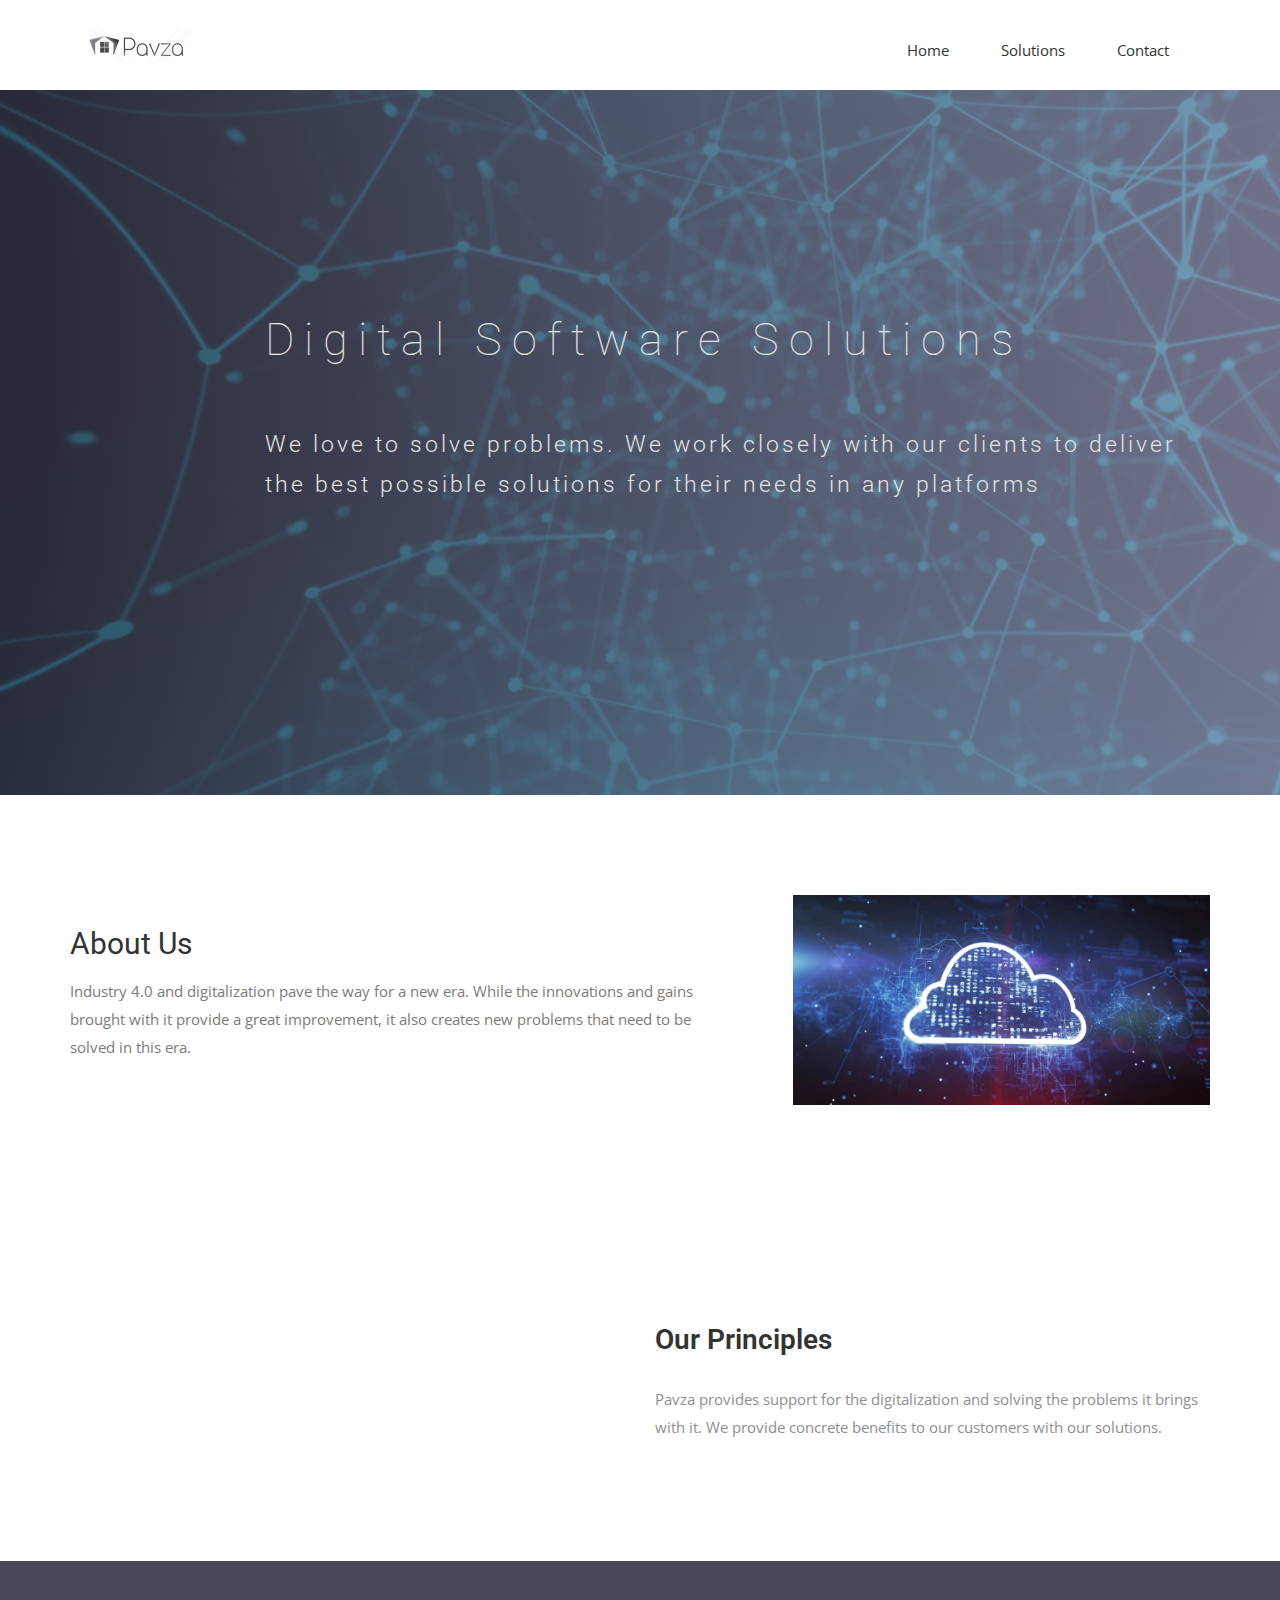
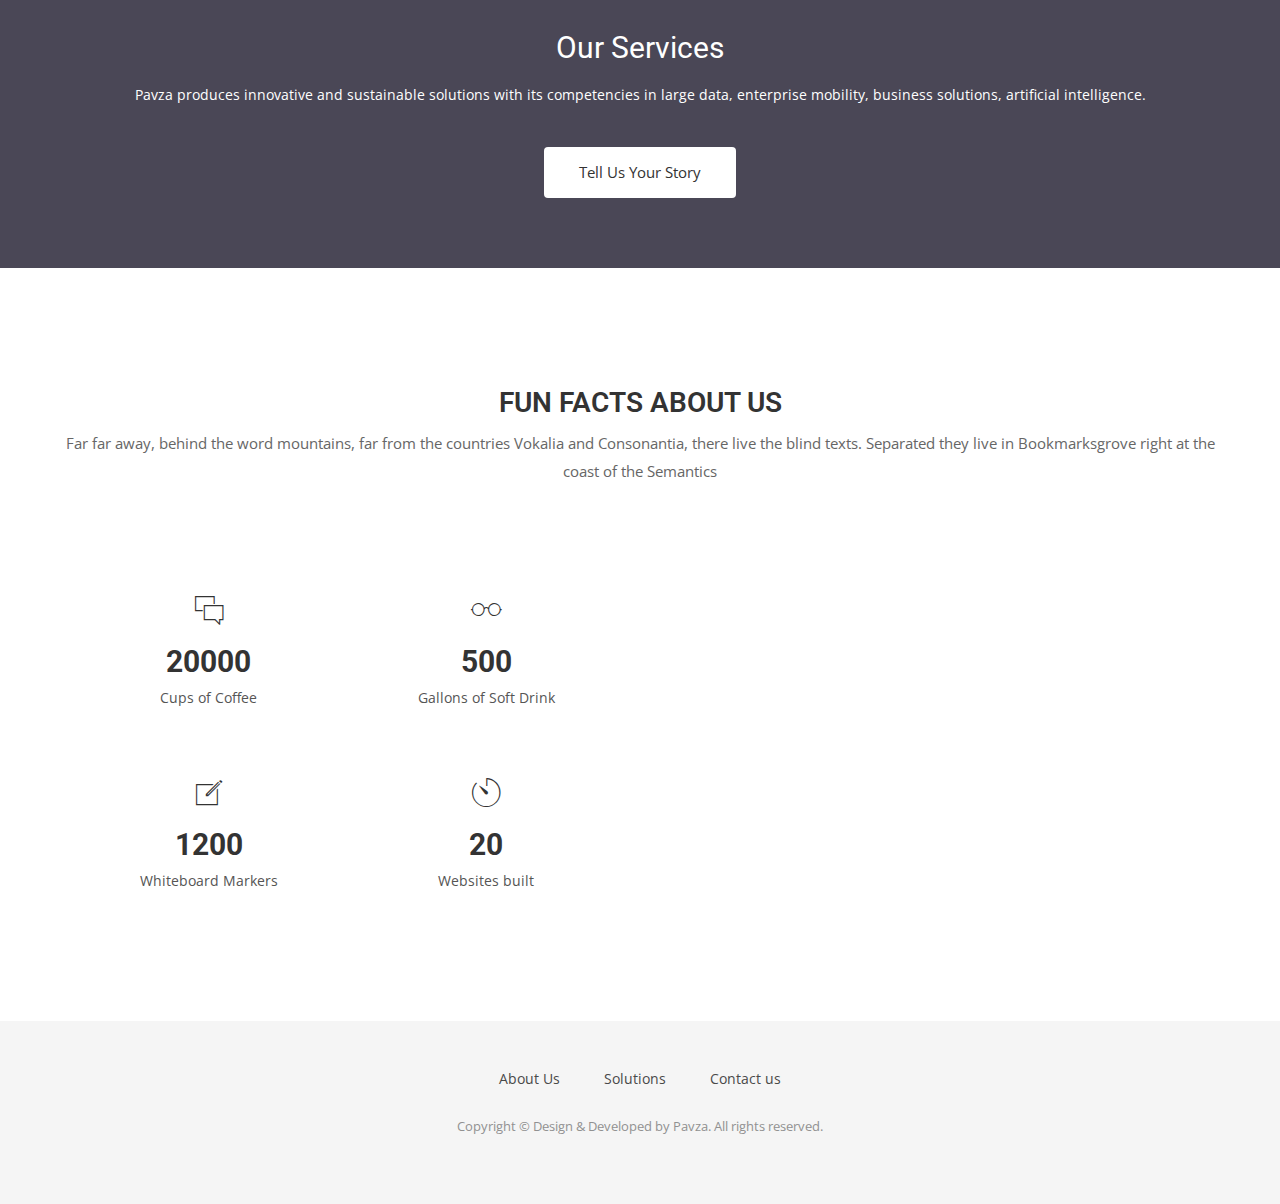
<file: index.html>
<!DOCTYPE html>
<html class="no-js">
  <head>

    <meta charset="utf-8">
<meta http-equiv="X-UA-Compatible" content="IE=edge">
<title>Pavza Home</title>
<meta name="description" content="">
<meta name="viewport" content="width=device-width, initial-scale=1">
<!-- Place favicon.ico and apple-touch-icon.png in the root directory -->

<!-- CSS -->
<link rel="stylesheet" href="/css/owl.carousel.css" />
<link rel="stylesheet" href="/css/bootstrap.min.css" />
<link rel="stylesheet" href="/css/font-awesome.min.css" />
<link rel="stylesheet" href="/css/airspace.css" />
<link rel="stylesheet" href="/css/style.css" />
<link rel="stylesheet" href="/css/ionicons.min.css" />
<link rel="stylesheet" href="/css/animate.css" />
<link rel="stylesheet" href="/css/responsive.css" />
<link rel="stylesheet" href="/css/syntax.css" />

<!-- Js -->
<script src="//ajax.googleapis.com/ajax/libs/jquery/1.10.2/jquery.min.js"></script>
<script>window.jQuery || document.write('<script src="js/vendor/jquery-1.10.2.min.js"><\/script>')</script>
<script src="/js/bootstrap.min.js"></script>
<script src="/js/owl.carousel.min.js"></script>
<script src="/js/plugins.js"></script>
<script src="/js/min/waypoints.min.js"></script>
<script src="/js/jquery.counterup.js"></script>


<script src="/js/main.js"></script>



  </head>
  <body>


    <!-- Header Start -->
<header>
<div class="container">
  <div class="row">
    <div class="col-md-12">
      <!-- header Nav Start -->
      <nav class="navbar navbar-default">
        <div class="container-fluid">
          <!-- Brand and toggle get grouped for better mobile display -->
          <div class="navbar-header">
            <button type="button" class="navbar-toggle collapsed" data-toggle="collapse" data-target="#bs-example-navbar-collapse-1">
            <span class="sr-only">Toggle navigation</span>
            <span class="icon-bar"></span>
            <span class="icon-bar"></span>
            <span class="icon-bar"></span>
            </button>
            <a class="navbar-brand" href="/">
              <img src="/img/pavza.png" alt="Logo">
            </a>
          </div>
            <!-- Collect the nav links, forms, and other content for toggling -->
            <div class="collapse navbar-collapse" id="bs-example-navbar-collapse-1">
              <ul class="nav navbar-nav navbar-right">
                <li><a href="/">Home</a></li>
                <li><a href="/solutions">Solutions</a></li>
                <!--<li><a href="/blog">Reference</a></li>-->
                <li><a href="/contact">Contact</a></li>
              </ul>
            </div><!-- /.navbar-collapse -->
          </div><!-- /.container-fluid -->
        </nav>
      </div>
    </div>
  </div>
</header><!-- header close -->



    <!-- Slider Start -->
<section id="slider">
    <div class="container">
        <div class="row">
            <div class="col-md-10 col-md-offset-2">
                <div class="block">
                    <h1 class="animated fadeInUp">Digital Software Solutions</h1>
                    <p class="animated fadeInUp">We love to solve problems. We work closely with our clients to
                        deliver the best possible solutions for their needs in any platforms</p>
                </div>
            </div>
        </div>
    </div>
</section>
<!-- Wrapper Start -->
<section id="intro">
    <div class="container">
        <div class="row">
            <div class="col-md-7 col-sm-12">
                <div class="block">
                    <!--<div class="section-title">-->
                    <h2>About Us</h2>
                    <!--<p>Far far away, behind the word mountains, far from the countries Vokalia and Consonantia,-->
                    <!--there live the blind texts. Separated they live in Bookmarksgrove right at the coast of the-->
                    <!--Semantics-->
                    <!--</p>-->
                    <!--</div>-->
                    <p>
                        Industry 4.0 and digitalization pave the way for a new era. While the innovations and gains
                        brought with it provide a great improvement, it also creates new problems that need to be solved
                        in this era.
                    </p>
                </div>
            </div><!-- .col-md-7 close -->
            <div class="col-md-5 col-sm-12">
                <div class="block">
                    <img src="img/home_aboutus.jpg" alt="Img">
                </div>
            </div><!-- .col-md-5 close -->
        </div>
    </div>
</section>

<section id="feature">
    <div class="container">
        <div class="row">
            <div class="col-md-6 col-md-offset-6">
                <h2>
                    Our Principles
                </h2>
                <p>Pavza provides support for the digitalization and solving the problems it brings with it. We provide
                    concrete benefits to our customers with our solutions.
                </p>
                <!--<a href="#" class="btn btn-view-works">View Works</a>-->
            </div>
        </div>
    </div>
</section>

<!--&lt;!&ndash; Service Start &ndash;&gt;-->
<!--<section id="service">-->
<!--<div class="container">-->
<!--<div class="row">-->
<!--&lt;!&ndash;<div class="section-title">&ndash;&gt;-->
<!--<h2>Our Services</h2>-->
<!--<p>XXX produces innovative and sustainable solutions with its competencies in large data, enterprise-->
<!--mobility, business solutions, artificial intelligence.</p>-->
<!--&lt;!&ndash;</div>&ndash;&gt;-->
<!--</div>-->
<!--<div class="row ">-->
<!--<div class="col-sm-6 col-md-3">-->
<!--<div class="service-item">-->
<!--<i class="icon ion-coffee"></i>-->
<!--<h4>Branding</h4>-->
<!--<p>Lorem ipsum dolor sit amet, consectetur adipisicing elit, sed do eiusmod tempor incididunt-->
<!--ut </p>-->
<!--</div>-->
<!--</div>-->
<!--<div class="col-sm-6 col-md-3">-->
<!--<div class="service-item">-->
<!--<i class="ion-compass"></i>-->
<!--<h4>Web Design</h4>-->
<!--<p>Lorem ipsum dolor sit amet, consectetur adipisicing elit, sed do eiusmod tempor incididunt-->
<!--ut </p>-->
<!--</div>-->
<!--</div>-->
<!--<div class="col-sm-6 col-md-3">-->
<!--<div class="service-item">-->
<!--<i class="ion-image"></i>-->
<!--<h4>App Design</h4>-->
<!--<p>Lorem ipsum dolor sit amet, consectetur adipisicing elit, sed do eiusmod tempor incididunt-->
<!--ut </p>-->
<!--</div>-->
<!--</div>-->
<!--<div class="col-sm-6 col-md-3">-->
<!--<div class="service-item">-->
<!--<i class="ion-bug"></i>-->
<!--<h4>Start Up</h4>-->
<!--<p>Lorem ipsum dolor sit amet, consectetur adipisicing elit, sed do eiusmod tempor incididunt-->
<!--ut </p>-->
<!--</div>-->
<!--</div>-->
<!--<div class="col-sm-6 col-md-3">-->
<!--<div class="service-item">-->
<!--<i class="ion-headphone"></i>-->
<!--<h4>Logo Design</h4>-->
<!--<p>Lorem ipsum dolor sit amet, consectetur adipisicing elit, sed do eiusmod tempor incididunt-->
<!--ut </p>-->
<!--</div>-->
<!--</div>-->
<!--<div class="col-sm-6 col-md-3">-->
<!--<div class="service-item">-->
<!--<i class="ion-leaf"></i>-->
<!--<h4>Development</h4>-->
<!--<p>Lorem ipsum dolor sit amet, consectetur adipisicing elit, sed do eiusmod tempor incididunt-->
<!--ut </p>-->
<!--</div>-->
<!--</div>-->
<!--<div class="col-sm-6 col-md-3">-->
<!--<div class="service-item">-->
<!--<i class="ion-planet"></i>-->
<!--<h4>Brand Identity</h4>-->
<!--<p>Lorem ipsum dolor sit amet, consectetur adipisicing elit, sed do eiusmod tempor incididunt-->
<!--ut </p>-->
<!--</div>-->
<!--</div>-->
<!--<div class="col-sm-6 col-md-3">-->
<!--<div class="service-item">-->
<!--<i class="ion-earth"></i>-->
<!--<h4>Brand Identity</h4>-->
<!--<p>Lorem ipsum dolor sit amet, consectetur adipisicing elit, sed do eiusmod tempor incididunt-->
<!--ut </p>-->
<!--</div>-->
<!--</div>-->
<!--&lt;!&ndash;</div>&ndash;&gt;-->
<!--</div>-->
<!--</section>-->
<!-- Call to action Start -->
<section id="call-to-action">
    <div class="container">
        <div class="row">
            <div class="col-md-12">
                <div class="block">
                    <!--<h2>We design delightful digital experiences.</h2>-->
                    <!--<p>Read more about what we do and our philosophy of design. Judge for yourself The work and results-->
                        <!--we’ve achieved for other clients, and meet our highly experienced Team who just love to-->
                        <!--design.</p>-->
                    <h2>Our Services</h2>
                    <p>Pavza produces innovative and sustainable solutions with its competencies in large data, enterprise
                        mobility, business solutions, artificial intelligence.</p>
                    <a class="btn btn-default btn-call-to-action" href="/contact">Tell Us Your Story</a>
                </div>
            </div>
        </div>
    </div>
</section>
<!-- Content Start -->
<section id="testimonial">
    <div class="container">
        <div class="row">
            <div class="section-title text-center">
                <h2>Fun Facts About Us</h2>
                <p>Far far away, behind the word mountains, far from the countries Vokalia and Consonantia, there live
                    the blind texts. Separated they live in Bookmarksgrove right at the coast of the Semantics</p>
            </div>
        </div>
        <div class="row">
            <div class="col-md-6">
                
                <div class="block">
                    
                    <ul class="counter-box clearfix">
                        <li>
                            <div class="block">
                                <i class="ion-ios-chatboxes-outline"></i>
                                <h4 class="counter">20000</h4>
                                <span>Cups of Coffee</span>
                            </div>
                        </li>
                        
                    <ul class="counter-box clearfix">
                        <li>
                            <div class="block">
                                <i class="ion-ios-glasses-outline"></i>
                                <h4 class="counter">500</h4>
                                <span>Gallons of Soft Drink</span>
                            </div>
                        </li>
                        
                    <ul class="counter-box clearfix">
                        <li>
                            <div class="block">
                                <i class="ion-ios-compose-outline"></i>
                                <h4 class="counter">1200</h4>
                                <span>Whiteboard Markers</span>
                            </div>
                        </li>
                        
                    <ul class="counter-box clearfix">
                        <li>
                            <div class="block">
                                <i class="ion-ios-timer-outline"></i>
                                <h4 class="counter">20</h4>
                                <span>Websites built</span>
                            </div>
                        </li>
                        
                    </ul>
                </div>
                
            </div>
        </div>
    </div>
</section>











    <!-- footer Start -->
<footer>
  <div class="container">
    <div class="row">
      <div class="col-md-12">
        <div class="footer-manu">
          <ul>
            <li><a href="/">About Us</a></li>
            <li><a href="/solutions">Solutions</a></li>
            <li><a href="/contact">Contact us</a></li>
            <!--<li><a href="#">How it works</a></li>-->
            <!--<li><a href="/blog">Blog</a></li>-->
            <!--<li><a href="#">Terms</a></li>-->
          </ul>
        </div>
        <!--<p>Copyright &copy; Design &amp; Developed by <a href="http://www.pawza.com">Themefisher</a>. All rights reserved.</p>-->
        <p>Copyright &copy; Design &amp; Developed by Pavza. All rights reserved.</p>
      </div>
    </div>
  </div>
</footer>


    </body>
</html>
</file>
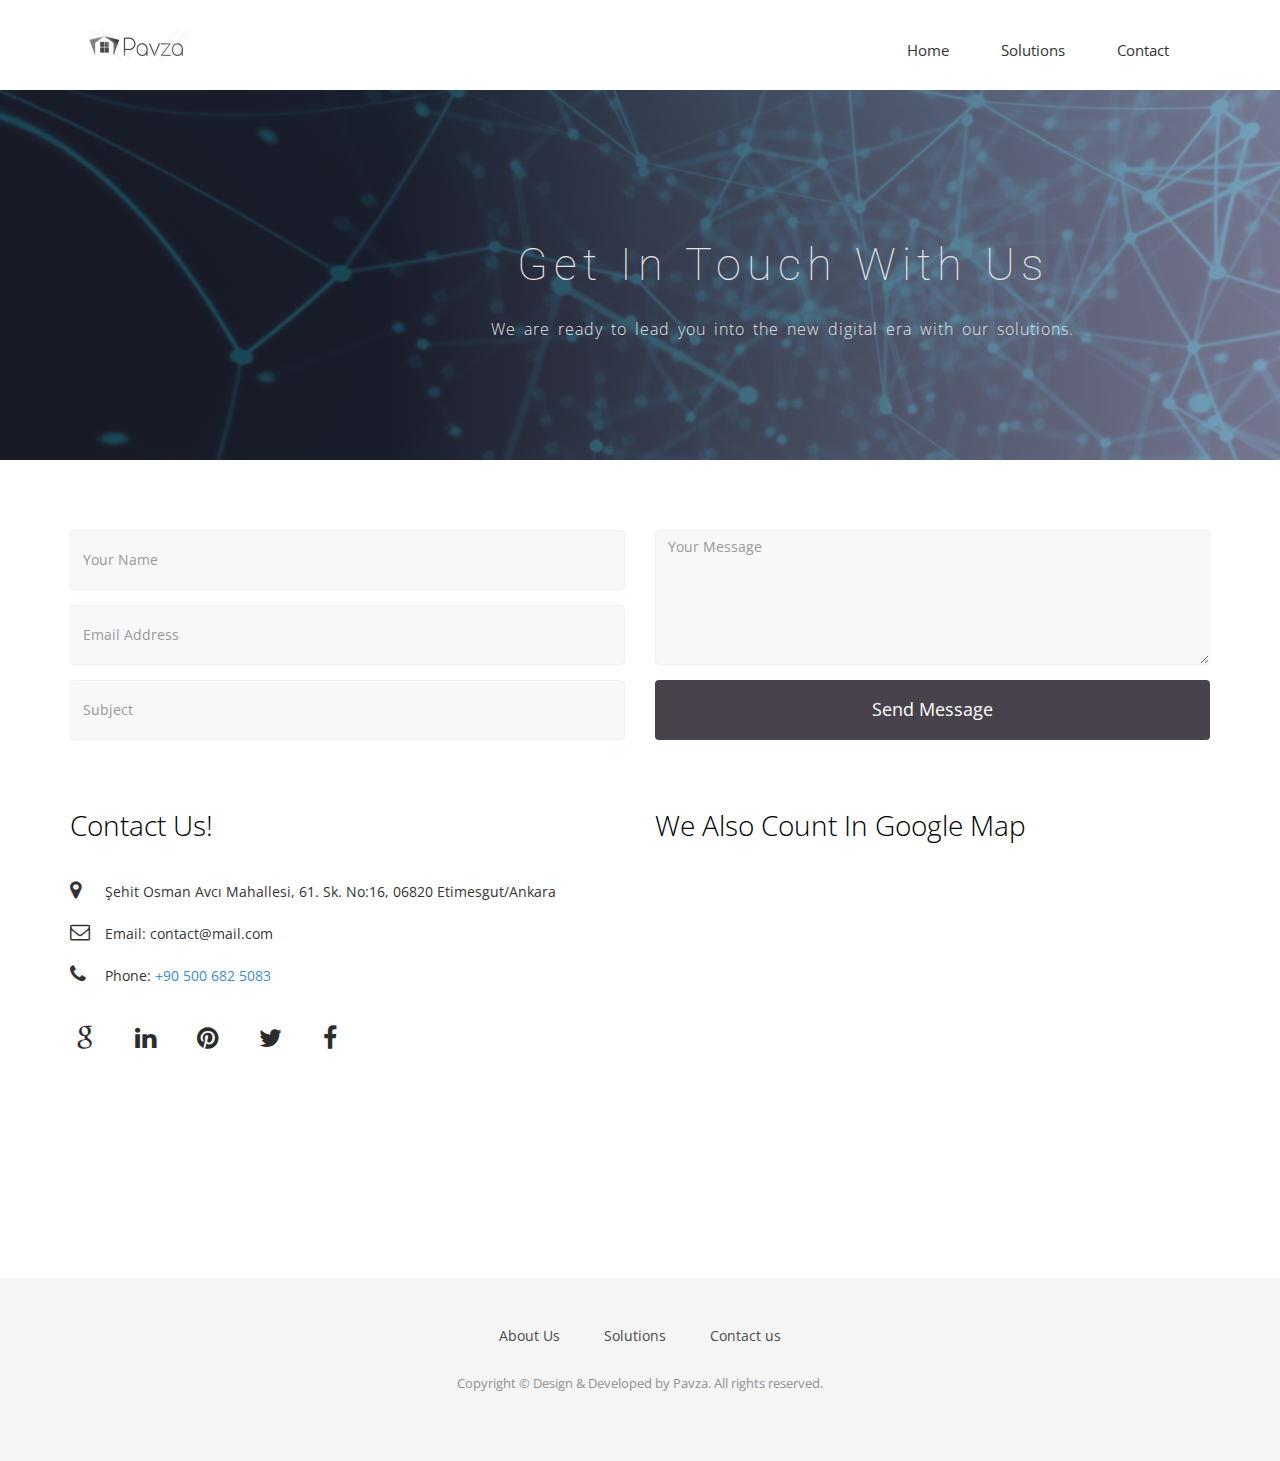
<file: contact/index.html>
<!DOCTYPE html>
<html class="no-js">
  <head>

    <meta charset="utf-8">
<meta http-equiv="X-UA-Compatible" content="IE=edge">
<title>Pavza Contact</title>
<meta name="description" content="">
<meta name="viewport" content="width=device-width, initial-scale=1">
<!-- Place favicon.ico and apple-touch-icon.png in the root directory -->

<!-- CSS -->
<link rel="stylesheet" href="/css/owl.carousel.css" />
<link rel="stylesheet" href="/css/bootstrap.min.css" />
<link rel="stylesheet" href="/css/font-awesome.min.css" />
<link rel="stylesheet" href="/css/airspace.css" />
<link rel="stylesheet" href="/css/style.css" />
<link rel="stylesheet" href="/css/ionicons.min.css" />
<link rel="stylesheet" href="/css/animate.css" />
<link rel="stylesheet" href="/css/responsive.css" />
<link rel="stylesheet" href="/css/syntax.css" />

<!-- Js -->
<script src="//ajax.googleapis.com/ajax/libs/jquery/1.10.2/jquery.min.js"></script>
<script>window.jQuery || document.write('<script src="js/vendor/jquery-1.10.2.min.js"><\/script>')</script>
<script src="/js/bootstrap.min.js"></script>
<script src="/js/owl.carousel.min.js"></script>
<script src="/js/plugins.js"></script>
<script src="/js/min/waypoints.min.js"></script>
<script src="/js/jquery.counterup.js"></script>


<script src="/js/main.js"></script>



  </head>
  <body>


    <!-- Header Start -->
<header>
<div class="container">
  <div class="row">
    <div class="col-md-12">
      <!-- header Nav Start -->
      <nav class="navbar navbar-default">
        <div class="container-fluid">
          <!-- Brand and toggle get grouped for better mobile display -->
          <div class="navbar-header">
            <button type="button" class="navbar-toggle collapsed" data-toggle="collapse" data-target="#bs-example-navbar-collapse-1">
            <span class="sr-only">Toggle navigation</span>
            <span class="icon-bar"></span>
            <span class="icon-bar"></span>
            <span class="icon-bar"></span>
            </button>
            <a class="navbar-brand" href="/">
              <img src="/img/pavza.png" alt="Logo">
            </a>
          </div>
            <!-- Collect the nav links, forms, and other content for toggling -->
            <div class="collapse navbar-collapse" id="bs-example-navbar-collapse-1">
              <ul class="nav navbar-nav navbar-right">
                <li><a href="/">Home</a></li>
                <li><a href="/solutions">Solutions</a></li>
                <!--<li><a href="/blog">Reference</a></li>-->
                <li><a href="/contact">Contact</a></li>
              </ul>
            </div><!-- /.navbar-collapse -->
          </div><!-- /.container-fluid -->
        </nav>
      </div>
    </div>
  </div>
</header><!-- header close -->



    <!-- Slider Start -->
<section id="global-header">
    <div class="container">
        <div class="row">
            <div class="col-md-10 col-md-offset-2">
                <div class="block">
                    <h1>Get In Touch With Us</h1>
                    <p>We are ready to lead you into the new digital era with our solutions.</p>
                </div>
            </div>
        </div>
    </div>
</section>
<!-- contact form start -->
<section id="contact-form">
    <div class="container">
        <div class="row">
            <div class="col-md-6 col-sm-12">
                <div class="block">
                    <form>
                        <div class="form-group">
                            <input type="text" class="form-control" placeholder="Your Name">
                        </div>
                        <div class="form-group">
                            <input type="text" class="form-control" placeholder="Email Address">
                        </div>
                        <div class="form-group">
                            <input type="text" class="form-control" placeholder="Subject">
                        </div>
                    </form>
                </div>
            </div>
            <div class="col-md-6 col-sm-12">
                <div class="block">
                    <form>
                        <div class="form-group-2">
                            <textarea class="form-control" rows="3" placeholder="Your Message"></textarea>
                        </div>
                        <button class="btn btn-default" type="submit">Send Message</button>
                    </form>
                </div>
            </div>
        </div>
        <div id="contact-box" class="row">
            <div class="col-md-6 col-sm-12">
                <div class="block">
                    <h2>Contact Us!</h2>
                    <ul class="address-block">
                        <li>
                            <i class="fa fa-map-marker"></i>Şehit Osman Avcı Mahallesi, 61. Sk. No:16, 06820
                            Etimesgut/Ankara
                        </li>
                        <li>
                            <i class="fa fa-envelope-o"></i>Email: contact@mail.com
                        </li>
                        <li>
                            <i class="fa fa-phone"></i>Phone: <a href="+00000000">+90 500 682 5083</a>
                        </li>
                    </ul>

                    <ul class="social-icons">
                        <li>
                            <a href=""><i class="fa fa-google"></i></a>
                        </li>
                        <li>
                            <a href=""><i class="fa fa-linkedin"></i></a>
                        </li>
                        <li>
                            <a href=""><i class="fa fa-pinterest"></i></a>
                        </li>
                        <li>
                            <a href=""><i class="fa fa-twitter"></i></a>
                        </li>
                        <li>
                            <a href=""><i class="fa fa-facebook"></i></a>
                        </li>
                    </ul>
                </div>
            </div>
            <div class="col-md-6 col-sm-12">
                <div class="block">
                    <h2>We Also Count In Google Map</h2>
                    <div class="google-map">
                        <iframe src="https://maps.google.com/maps?q=%C5%9Eehit%20Osman%20Avc%C4%B1%20Mahallesi%2C%2061.%20Sk.%20No%3A16%2C%2006820%20Etimesgut%2FAnkara&t=&z=13&ie=UTF8&iwloc=&output=embed"
                                width="555" height="300" frameborder="0" style="border:0" allowfullscreen></iframe>
                        <!--                <div class="mapouter"><div class="gmap_canvas"><iframe width="600" height="500" id="gmap_canvas" src="https://maps.google.com/maps?q=%C5%9Eehit%20Osman%20Avc%C4%B1%20Mahallesi%2C%2061.%20Sk.%20No%3A16%2C%2006820%20Etimesgut%2FAnkara&t=&z=13&ie=UTF8&iwloc=&output=embed" frameborder="0" scrolling="no" marginheight="0" marginwidth="0"></iframe><a href="https://www.emojilib.com"></a></div><style>.mapouter{position:relative;text-align:right;height:500px;width:600px;}.gmap_canvas {overflow:hidden;background:none!important;height:500px;width:600px;}</style></div>-->
                    </div>
                </div>
            </div>
        </div>
    </div>
</section>












    <!-- footer Start -->
<footer>
  <div class="container">
    <div class="row">
      <div class="col-md-12">
        <div class="footer-manu">
          <ul>
            <li><a href="/">About Us</a></li>
            <li><a href="/solutions">Solutions</a></li>
            <li><a href="/contact">Contact us</a></li>
            <!--<li><a href="#">How it works</a></li>-->
            <!--<li><a href="/blog">Blog</a></li>-->
            <!--<li><a href="#">Terms</a></li>-->
          </ul>
        </div>
        <!--<p>Copyright &copy; Design &amp; Developed by <a href="http://www.pawza.com">Themefisher</a>. All rights reserved.</p>-->
        <p>Copyright &copy; Design &amp; Developed by Pavza. All rights reserved.</p>
      </div>
    </div>
  </div>
</footer>


    </body>
</html>
</file>
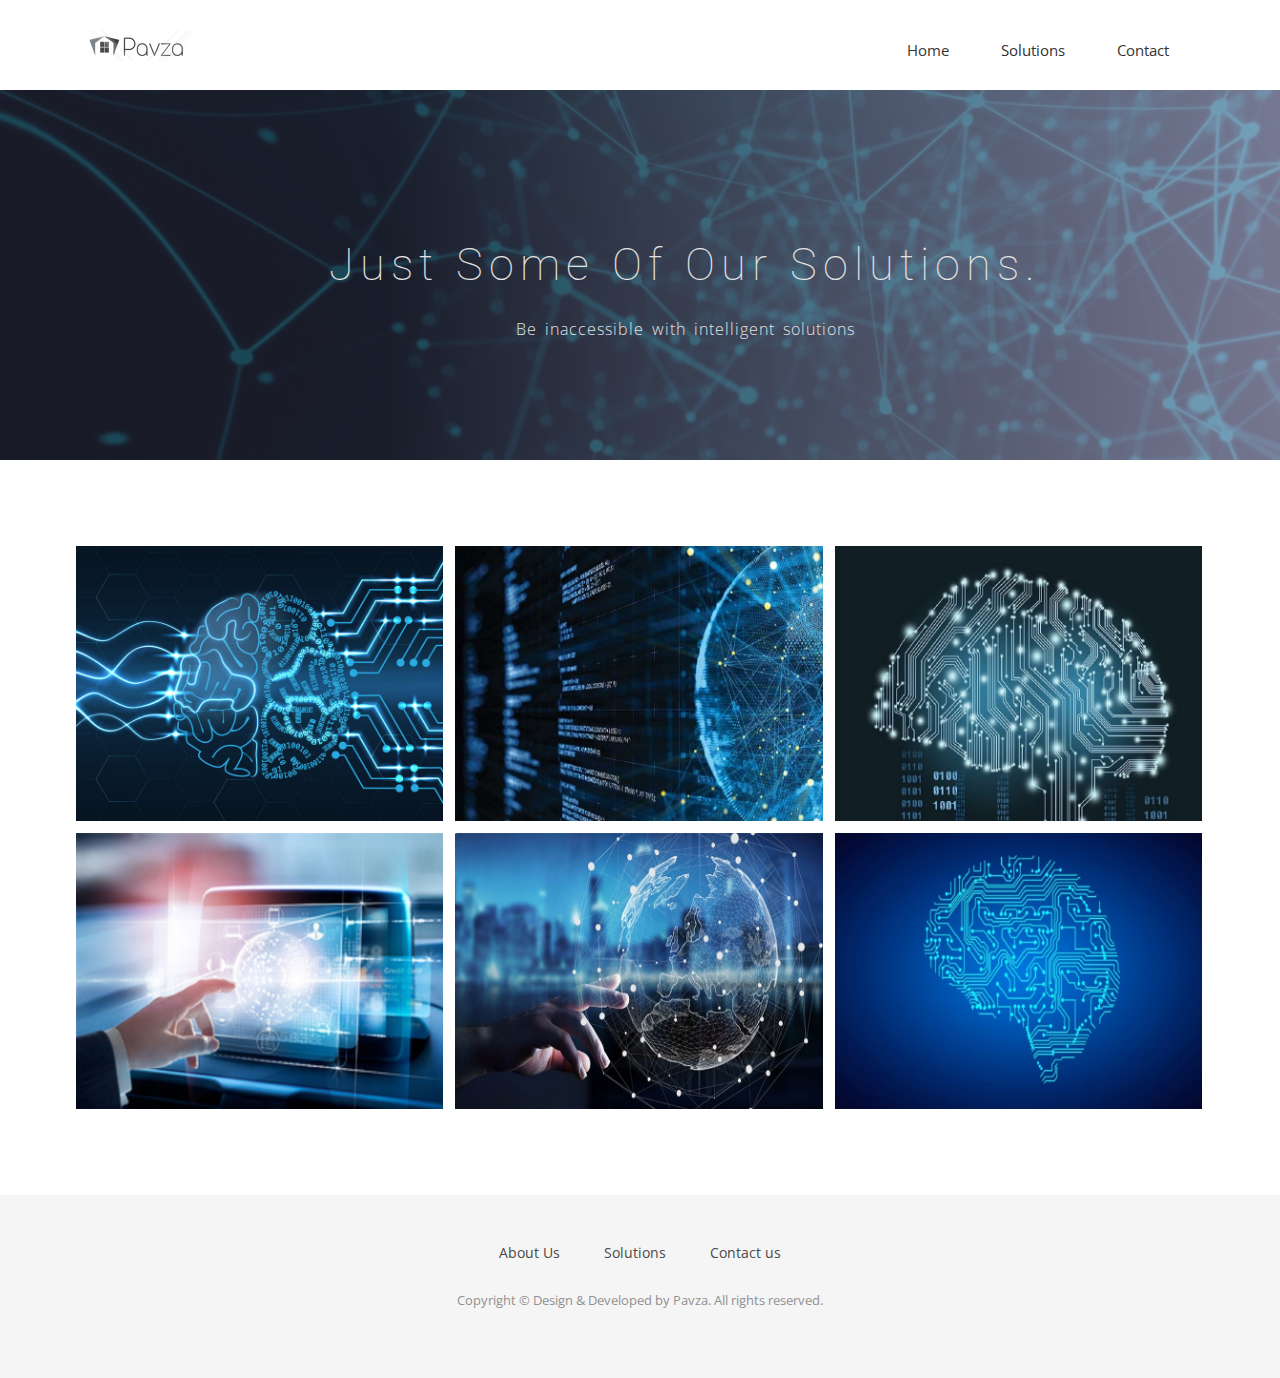
<file: solutions/index.html>
<!DOCTYPE html>
<html class="no-js">
  <head>

    <meta charset="utf-8">
<meta http-equiv="X-UA-Compatible" content="IE=edge">
<title>Pavza Solutions</title>
<meta name="description" content="">
<meta name="viewport" content="width=device-width, initial-scale=1">
<!-- Place favicon.ico and apple-touch-icon.png in the root directory -->

<!-- CSS -->
<link rel="stylesheet" href="/css/owl.carousel.css" />
<link rel="stylesheet" href="/css/bootstrap.min.css" />
<link rel="stylesheet" href="/css/font-awesome.min.css" />
<link rel="stylesheet" href="/css/airspace.css" />
<link rel="stylesheet" href="/css/style.css" />
<link rel="stylesheet" href="/css/ionicons.min.css" />
<link rel="stylesheet" href="/css/animate.css" />
<link rel="stylesheet" href="/css/responsive.css" />
<link rel="stylesheet" href="/css/syntax.css" />

<!-- Js -->
<script src="//ajax.googleapis.com/ajax/libs/jquery/1.10.2/jquery.min.js"></script>
<script>window.jQuery || document.write('<script src="js/vendor/jquery-1.10.2.min.js"><\/script>')</script>
<script src="/js/bootstrap.min.js"></script>
<script src="/js/owl.carousel.min.js"></script>
<script src="/js/plugins.js"></script>
<script src="/js/min/waypoints.min.js"></script>
<script src="/js/jquery.counterup.js"></script>


<script src="/js/main.js"></script>



  </head>
  <body>


    <!-- Header Start -->
<header>
<div class="container">
  <div class="row">
    <div class="col-md-12">
      <!-- header Nav Start -->
      <nav class="navbar navbar-default">
        <div class="container-fluid">
          <!-- Brand and toggle get grouped for better mobile display -->
          <div class="navbar-header">
            <button type="button" class="navbar-toggle collapsed" data-toggle="collapse" data-target="#bs-example-navbar-collapse-1">
            <span class="sr-only">Toggle navigation</span>
            <span class="icon-bar"></span>
            <span class="icon-bar"></span>
            <span class="icon-bar"></span>
            </button>
            <a class="navbar-brand" href="/">
              <img src="/img/pavza.png" alt="Logo">
            </a>
          </div>
            <!-- Collect the nav links, forms, and other content for toggling -->
            <div class="collapse navbar-collapse" id="bs-example-navbar-collapse-1">
              <ul class="nav navbar-nav navbar-right">
                <li><a href="/">Home</a></li>
                <li><a href="/solutions">Solutions</a></li>
                <!--<li><a href="/blog">Reference</a></li>-->
                <li><a href="/contact">Contact</a></li>
              </ul>
            </div><!-- /.navbar-collapse -->
          </div><!-- /.container-fluid -->
        </nav>
      </div>
    </div>
  </div>
</header><!-- header close -->



        <!-- Slider Start -->
<section id="global-header">
    <div class="container">
        <div class="row">
            <div class="col-md-12">
                <div class="block">
                    <h1>Just some of our solutions.</h1>
                    <p>Be inaccessible with intelligent solutions</p>
                </div>
            </div>
        </div>
    </div>
</section>
    <!-- Portfolio Start -->
<section id="portfolio-work">
    <div class="container">
        <div class="row">
          <div class="col-md-12">
            <div class="block">
              <div class="portfolio-contant">
                <ul id="portfolio-contant-active">
                    <li class="mix Graphic">
                        <a href="#">
                          <img src="/img/portfolio/td-deep-learning.jpg" alt="">
                          <div class="overly">
                            <div class="position-center">
                              <h2>Deep Learning</h2>
                              <p>We are developing intelligent and distinctive solutions using Deep Learning technologies</p>
                            </div>
                          </div>
                        </a>
                      </li>
                    <li class="mix Branding">
                      <a href="#">
                        <img src="/img/portfolio/td-big-data.jpg" alt="">
                        <div class="overly">
                          <div class="position-center">
                            <h2>Big Data</h2>
                            <p>To develop your company, we process all the statistical data and produce solutions accordingly.</p>
                          </div>
                        </div>
                      </a>
                  </li>
                  <li class="mix Websites">
                    <a href="#">
                      <img src="/img/portfolio/td-artifical-intelligence.jpg" alt="">
                      <div class="overly">
                        <div class="position-center">
                          <h2>Artifical Intelligence</h2>
                          <p>We offer artificial intelligence methods that will make you different from your competitors in order to reach your goals and increase your success.</p>
                        </div>
                      </div>
                    </a>
                  </li>
                  <li class="mix Graphic">
                    <a href="#">
                      <img src="/img/portfolio/td-corporate-mobility.jpg" alt="">
                      <div class="overly">
                        <div class="position-center">
                          <h2>Digitalism and Automation</h2>
                          <p>We provide mobility to your company with automation and simulation solutions that will help you in your Industry 4.0 process.</p>
                        </div>
                      </div>
                    </a>
                  </li>
                  <li class="mix design">
                    <a href="#">
                      <img src="/img/portfolio/td-business-intelligence.jpg" alt="">
                      <div class="overly">
                        <div class="position-center">
                            <h2>Iot Solutions</h2>
                            <p>We contribute to your digital transformation with our IoT technologies.</p>
                        </div>
                      </div>
                    </a>
                  </li>
                  <li class="mix Video">
                    <a href="#">
                      <img src="/img/portfolio/td-machine-learning.jpg" alt="">
                      <div class="overly">
                        <div class="position-center">
                            <h2>Business Intelligence</h2>
                            <p>We offer smart solutions for your financial configurations, inventory and asset management. </p>
                        </div>
                      </div>
                    </a>
                  </li>
                </ul>
              </div>
            </div>
          </div>
        </div>
    </div>
</section>

<!-- Clients Logo Section Start
<section id="clients-logo-section">
  <div class="container">
    <div class="row">
      <div class="col-md-12">
        <div class="block">
          <div id="clients-logo" class="owl-carousel">
            <div class="clients-logo-img">
              <img src="/img/clients/clients-logo1.png" alt="Features">
            </div>
            <div class="clients-logo-img">
              <img src="/img/clients/clients-logo2.png" alt="Features">
            </div>
            <div class="clients-logo-img">
              <img src="/img/clients/clients-logo3.png" alt="Features">
            </div>
            <div class="clients-logo-img">
              <img src="/img/clients/clients-logo4.png" alt="Features">
            </div>
            <div class="clients-logo-img">
              <img src="/img/clients/clients-logo5.png" alt="Features">
            </div>
            <div class="clients-logo-img">
              <img src="/img/clients/clients-logo3.png" alt="Features">
            </div>
            <div class="clients-logo-img">
              <img src="/img/clients/clients-logo2.png" alt="Features">
            </div>
            <div class="clients-logo-img">
              <img src="/img/clients/clients-logo5.png" alt="Features">
            </div>
            <div class="clients-logo-img">
              <img src="/img/clients/clients-logo1.png" alt="Features">
            </div>
            <div class="clients-logo-img">
              <img src="/img/clients/clients-logo4.png" alt="Features">
            </div>
            <div class="clients-logo-img">
              <img src="/img/clients/clients-logo5.png" alt="Features">
            </div>
            <div class="clients-logo-img">
              <img src="/img/clients/clients-logo3.png" alt="Features">
            </div>
          </div>
        </div>
      </div>
    </div>
  </div>
</section> -->


<!-- Call to action Start 
<section id="call-to-action">
  <div class="container">
    <div class="row">
      <div class="col-md-12">
        <div class="block">
          <h2>We design delightful digital experiences.</h2>
          <p>Read more about what we do and our philosophy of design. Judge for yourself The work and results we’ve achieved for other clients, and meet our highly experienced Team who just love to design.</p>
          <a class="btn btn-default btn-call-to-action" href="#" >Tell Us Your Story</a>
        </div>
      </div>
    </div>
  </div>
</section>-->











    <!-- footer Start -->
<footer>
  <div class="container">
    <div class="row">
      <div class="col-md-12">
        <div class="footer-manu">
          <ul>
            <li><a href="/">About Us</a></li>
            <li><a href="/solutions">Solutions</a></li>
            <li><a href="/contact">Contact us</a></li>
            <!--<li><a href="#">How it works</a></li>-->
            <!--<li><a href="/blog">Blog</a></li>-->
            <!--<li><a href="#">Terms</a></li>-->
          </ul>
        </div>
        <!--<p>Copyright &copy; Design &amp; Developed by <a href="http://www.pawza.com">Themefisher</a>. All rights reserved.</p>-->
        <p>Copyright &copy; Design &amp; Developed by Pavza. All rights reserved.</p>
      </div>
    </div>
  </div>
</footer>


    </body>
</html>
</file>
<file: css/airspace.css>
/*
 * This is the main css file that ships with the airspace theme.
 * In airspace, it is called style.css
 * However, style.css now holds additional styles for this jekyll port. (Not written by ThemeFisher)
 * The original style.css is now called airspace.css
 * 
 */

@import url(//fonts.googleapis.com/css?family=Open+Sans:400,300,600);
@import url(//fonts.googleapis.com/css?family=Roboto:400,100,300,500,700);
@import url(//fonts.googleapis.com/css?family=Volkhov:400italic);
/* var text-decoration */
/*--
	Common Css
--*/
body {
  font-family: 'Open Sans', sans-serif;
  -webkit-font-smoothing: antialiased;
}
h1,
h2,
h3,
h4,
h5,
h6 {
  font-family: 'Roboto', sans-serif;
}
h2 {
  font-size: 30px;
  font-weight: 400;
}
h3 {
  font-size: 28px;
  font-weight: 300;
}
p {
  font-size: 15px;
  line-height: 28px;
}
ul {
  padding: 0;
  margin: 0;
  list-style: none;
}
a,
a:active,
a:focus,
a:active {
  text-decoration: none !important;
}
.section-title {
  margin-bottom: 70px;
}
.section-title h2 {
  text-transform: uppercase;
  font-size: 28px;
  font-weight: 600;
}
.section-title p {
  /*font-family: 'Volkhov', serif;*/
  /*font-style: italic;*/
  color: #666;
}
/*--
	Header Start
--*/
header {
  background: #fff;
  padding: 20px 0;
}
header .navbar {
  margin-bottom: 0px;
  border: 0px;
}
header .navbar-brand {
  padding-top: 10px;
}
header .navbar-default {
  background: none;
  border: 0px;
}
header .navbar-default .navbar-nav {
  padding-top: 10px;
}
header .navbar-default .navbar-nav li a {
  color: #333333;
  padding: 10px 26px;
  font-size: 15px;
}
font header .navbar-default .navbar-nav li a:hover {
  color: #000;
}
/*---------------------------------------------
					Index Start
-----------------------------------------------*/
/*--
	Slider Start
--*/
#slider {
  background: url("../img/home_background1.dms") no-repeat;
  background-size: cover;
  background-attachment: fixed;
  background-position: 10% 0%;
  padding: 200px 0 280px 0;
  position: relative;
}
#slider:before {
  content: "";
  position: absolute;
  left: 0;
  top: 0;
  bottom: 0;
  right: 0;
  width: 100%;
  height: 100%;
  background: linear-gradient(to left, #8b86a3, #322e40);
  opacity: 0.8;
}
#slider .block {
  color: #E3E3E4;
}
#slider .block h1 {
  font-family: 'Roboto', sans-serif;
  font-weight: 100;
  font-size: 45px;
  line-height: 60px;
  letter-spacing: 10px;
  padding-bottom: 45px;
}
#slider .block p {
  font-size: 23px;
  line-height: 40px;
  font-family: 'Roboto', sans-serif;
  font-weight: 300;
  letter-spacing: 3px;
}
/*--
	wrapper Start
--*/
#intro {
  padding: 100px 0;
}
#intro .block h2 {
  padding-top: 35px;
  line-height: 27px;
  margin: 0;
}
#intro .block p {
  color: #7B7B7B;
  padding-top: 20px;
}
#intro .block img {
  padding-left: 40px;
  width: 100%;
}
#intro .section-title {
  margin-bottom: 0px;
}
#intro .section-title p {
  padding-top: 20px;
}
/*--
	service Start
--*/
#service {
  text-align: center;
  padding: 90px 0;
}
#service .service-item {
  padding-bottom: 30px;
}
#service .service-item i {
  font-size: 60px;
  color: #4A4656;
}
#service .service-item h4 {
  padding-top: 20px;
  margin: 0;
  color: #666;
}
#service .service-item p {
  color: #888;
  padding-top: 10px;
  margin: 0;
  font-size: 14px;
  line-height: 1.8;
}
/*--
	call-to-action Start
--*/
#call-to-action {
  background: url("../img/call-to-action-bg.jpg") no-repeat;
  background-size: cover;
  background-attachment: fixed;
  padding: 70px 0px;
  position: relative;
  text-align: center;
  color: #fff;
}
#call-to-action:before {
  content: "";
  position: absolute;
  left: 0;
  right: 0;
  top: 0;
  bottom: 0;
  width: 100%;
  height: 100%;
  background: #1d192c;
  opacity: 0.8;
}
#call-to-action h2 {
  padding-bottom: 20px;
  line-height: 33px;
  margin: 0;
  font-size: 30px;
}
#call-to-action p {
  font-size: 14px;
  line-height: 1.6;
}
#call-to-action .btn-call-to-action {
  padding: 15px 35px;
  border: none;
  background-color: #fff;
  font-size: 15px;
  color: #333333;
  margin-top: 30px;
}
/*--
	Feature Start
--*/
#feature {
  background: url("../img/featue-bg.jpg");
  background-position: 50% 94px;
  width: 100%;
  display: block;
  position: relative;
  overflow: visible;
  background-attachment: fixed;
  background-repeat: no-repeat;
  background-position: center center;
  background-color: #fff;
  -webkit-background-size: cover;
  -moz-background-size: cover;
  -o-background-size: cover;
  background-size: cover;
  -webkit-box-sizing: border-box;
  -moz-box-sizing: border-box;
  box-sizing: border-box;
  -webkit-backface-visibility: hidden;
  backface-visibility: hidden;
  padding: 100px 0;
}
#feature h2 {
  font-size: 28px;
  font-weight: 600;
  margin-bottom: 30px;
}
#feature p {
  color: #8d8f92;
  margin-bottom: 20px;
}
#feature .btn-view-works {
  background: #655E7A;
  color: #fff;
  padding: 10px 20px;
}
/*--
	content Start
--*/
#testimonial {
  padding: 100px 0;
}
#testimonial .block h2 {
  line-height: 27px;
  color: #5C5C5C;
  padding-top: 110px;
}
#testimonial .block p {
  padding-top: 50px;
  color: #7B7B7B;
}
#testimonial .counter-box li {
  width: 50%;
  float: left;
  text-align: center;
  margin: 30px 0 30px;
}
#testimonial .counter-box li i {
  font-size: 35px;
}
#testimonial .counter-box li h4 {
  font-size: 30px;
  font-weight: bold;
}
#testimonial .counter-box li span {
  color: #555;
}
#testimonial .testimonial-carousel {
  text-align: center;
  width: 75%;
  border: 1px solid #DEDEDE;
  padding: 24px;
  margin: 0 auto;
}
#testimonial .testimonial-carousel img {
  padding-bottom: 38px;
}
#testimonial .testimonial-carousel p {
  line-height: 28px;
  font-weight: 300;
  padding-bottom: 20px;
}
#testimonial .testimonial-carousel .user img {
  padding-bottom: 0px;
  /*border-radius: 700px;*/
}
#testimonial .testimonial-carousel .user p {
  padding-bottom: 0;
  font-size: 12px;
  line-height: 20px;
  color: #353241;
}
#testimonial .testimonial-carousel .user p span {
  display: block;
  color: #353241;
  font-weight: 600;
}
#testimonial .testimonial-carousel .owl-carousel .owl-pagination div {
  border: 1px solid #1D1D1D;
  border-radius: 500px;
  display: inline-block;
  height: 10px;
  margin-right: 15px;
  width: 10px;
}
#testimonial .testimonial-carousel .owl-carousel .owl-pagination div.active {
  background: #5C5C5C;
  font-size: 30px;
  display: inline-block;
  border: 0px;
}
/*--
	features Start
--*/
#clients-logo-section {
  padding-top: 30px;
  padding-bottom: 75px;
}
#clients-logo-section .clients-logo-img {
  padding: 0px 50px;
}
/*---------------------------------------------
					Work Start
-----------------------------------------------*/
/*--
	Slider-work Start
--*/
#global-header {
  background: url("../img/home_background1.dms") no-repeat;
  background-size: cover;
  padding-top: 150px;
  padding-bottom: 107px;
  position: relative;
  background-attachment: fixed;
}
#global-header:before {
  content: "";
  position: absolute;
  left: 0;
  top: 0;
  bottom: 0;
  right: 0;
  width: 100%;
  height: 100%;
  background: linear-gradient(to left, #928dab, #1f1c2c 70%);
  opacity: 0.8;
}
#global-header .block {
  color: #E3E3E4;
  margin: 0 auto;
  padding-left: 90px;
  text-align: center;
}
#global-header .block h1 {
  font-weight: 100;
  font-size: 45px;
  letter-spacing: 6px;
  padding-bottom: 15px;
  margin-top: 0;
  text-transform: capitalize;
}
#global-header .block p {
  font-size: 16px;
  font-weight: 300;
  letter-spacing: 1px;
  word-spacing: 3px;
}
/*--
	portfolio-work Start
--*/
#portfolio-work {
  overflow: hidden;
  padding: 80px 0;
}
#portfolio-work .block .portfolio-menu {
  padding-bottom: 30px;
  text-align: center;
}
#portfolio-work .block .portfolio-menu ul {
  border: 1px solid #999999;
  display: inline-block;
  margin-bottom: 40px;
}
#portfolio-work .block .portfolio-menu ul li {
  display: inline-block;
  padding: 0px 25px;
  cursor: pointer;
  font-size: 15px;
  line-height: 40px;
  font-weight: 600;
  color: #333333;
  text-transform: capitalize;
  position: relative;
}
#portfolio-work .block .portfolio-menu ul .active {
  color: #655E7A;
  position: relative;
}
#portfolio-work .block .portfolio-menu ul .active:before {
  content: "\f0d7";
  position: absolute;
  font-family: 'FontAwesome';
  bottom: -18px;
  font-size: 30px;
  width: 20px;
  left: 0px;
  right: 0px;
  top: 23px;
  margin: 0 auto;
  color: #fff;
  text-shadow: 0 1px 0px rgba(0, 0, 0, 0.9);
  -webkit-transition: all 0.4s ease-in-out;
  -moz-transition: all 0.4s ease-in-out;
  -o-transition: all 0.4s ease-in-out;
  -ms-transition: all 0.4s ease-in-out;
  transition: all 0.4s ease-in-out;
}
#portfolio-work .block .portfolio-menu ul li:hover:before {
  content: "\f0d7";
  position: absolute;
  font-family: 'FontAwesome';
  bottom: -18px;
  font-size: 30px;
  width: 20px;
  left: 0px;
  right: 0px;
  top: 24px;
  margin: 0 auto;
  color: #fff;
  text-shadow: 0 1px 0px rgba(0, 0, 0, 0.9);
  -webkit-transition: all 0.4s ease-in-out;
  -moz-transition: all 0.4s ease-in-out;
  -o-transition: all 0.4s ease-in-out;
  -ms-transition: all 0.4s ease-in-out;
  transition: all 0.4s ease-in-out;
}
#portfolio-work .block .portfolio-contant ul li {
  float: left;
  width: 32.22%;
  overflow: hidden;
  margin: 6px;
  position: relative;
}
#portfolio-work .block .portfolio-contant ul li:hover .overly {
  opacity: 1;
}
#portfolio-work .block .portfolio-contant ul li:hover .position-center {
  position: absolute;
  top: 50%;
  -webkit-transform: translate(0%, -50%);
  -moz-transform: translate(0%, -50%);
  -ms-transform: translate(0%, -50%);
  transform: translate(0%, -50%);
}
#portfolio-work .block .portfolio-contant ul li a {
  display: block;
  color: #fff;
}
#portfolio-work .block .portfolio-contant ul li a h2 {
  font-size: 22px;
  text-transform: uppercase;
  letter-spacing: 1px;
}
#portfolio-work .block .portfolio-contant ul li a p {
  font-size: 15px;
}
#portfolio-work .block .portfolio-contant ul li a span {
  font-style: italic;
  font-size: 13px;
  color: #655E7A;
}
#portfolio-work .block .portfolio-contant ul img {
  width: 100%;
  height: auto;
}
#portfolio-work .block .portfolio-contant .overly {
  position: absolute;
  top: 0;
  bottom: 0;
  right: 0;
  left: 0;
  background: rgba(0, 0, 0, 0.9);
  opacity: 0;
  -webkit-transition: .3s all;
  -o-transition: .3s all;
  transition: .3s all;
  text-align: center;
}
#portfolio-work .block .portfolio-contant .position-center {
  position: absolute;
  top: 50%;
  left: 10%;
  -webkit-transform: translate(0%, 50%);
  -moz-transform: translate(0%, 50%);
  -ms-transform: translate(0%, 50%);
  transform: translate(0%, 50%);
  -webkit-transition: .5s all;
  -o-transition: .5s all;
  transition: .5s all;
}
#portfolio-work .block .mix {
  display: none;
}
/*--
	wrapper-work Start
--*/
#wrapper-work {
  overflow: hidden;
  padding-top: 100px;
}
#wrapper-work ul li {
  width: 50%;
  float: left;
  position: relative;
}
#wrapper-work ul li img {
  width: 100%;
  height: 100%;
}
#wrapper-work ul li .items-text {
  position: absolute;
  top: 0;
  bottom: 0;
  left: 0;
  right: 0;
  width: 100%;
  height: 100%;
  color: #fff;
  background: rgba(0, 0, 0, 0.6);
  padding-left: 44px;
  padding-top: 140px;
}
#wrapper-work ul li .items-text h2 {
  padding-bottom: 28px;
  padding-top: 75px;
  position: relative;
}
#wrapper-work ul li .items-text h2:before {
  content: "";
  position: absolute;
  left: 0;
  bottom: 0;
  width: 75px;
  height: 3px;
  background: #fff;
}
#wrapper-work ul li .items-text p {
  padding-top: 30px;
  font-size: 16px;
  line-height: 27px;
  font-weight: 300;
  padding-right: 80px;
}
/*--
	features-work Start
--*/
#features-work {
  padding-top: 50px;
  padding-bottom: 75px;
}
#features-work .block ul li {
  width: 19%;
  text-align: center;
  display: inline-block;
  padding: 40px 0px;
}
/*---------------------------------------------
					Work Close
-----------------------------------------------*/
/*=============================================*/
/*---------------------------------------------
					 Contact Start
-----------------------------------------------*/
/*--
	slider-contact Start
--*/
#slider-contact {
  background: url("../img/slider-bg.jpg") no-repeat;
  background-size: cover;
  padding-top: 150px;
  padding-bottom: 107px;
  position: relative;
}
#slider-contact:before {
  content: "";
  position: absolute;
  left: 0;
  top: 0;
  bottom: 0;
  right: 0;
  width: 100%;
  height: 100%;
  background: linear-gradient(to left, #928dab, #1f1c2c 70%);
  opacity: 0.8;
}
#slider-contact .block {
  color: #E3E3E4;
  margin: 0 auto;
  padding-left: 90px;
}
#slider-contact .block h1 {
  font-family: 'Roboto', sans-serif;
  font-weight: 100;
  font-size: 45px;
  line-height: 60px;
  letter-spacing: 6px;
  padding-bottom: 15px;
}
#slider-contact .block p {
  font-size: 23px;
  line-height: 40px;
  font-family: 'Roboto', sans-serif;
  font-weight: 300;
  letter-spacing: 1px;
  word-spacing: 3px;
}
/*--
	contact-form Start
--*/
#contact-form {
  padding-top: 70px;
  padding-bottom: 35px;
}
#contact-form .block form .form-group {
  padding-bottom: 15px;
  margin: 0px;
}
#contact-form .block form .form-group .form-control {
  background: #F6F8FA;
  height: 60px;
  border: 1px solid #EEF2F6;
  box-shadow: none;
  width: 100%;
}
#contact-form .block form .form-group-2 {
  padding-bottom: 15px;
  margin: 0px;
}
#contact-form .block form .form-group-2 textarea {
  background: #F6F8FA;
  height: 135px;
  border: 1px solid #EEF2F6;
  box-shadow: none;
  width: 100%;
}
#contact-form .block button {
  width: 100%;
  height: 60px;
  background: #47424C;
  border: none;
  color: #fff;
  font-family: 'Open Sans', sans-serif;
  font-size: 18px;
}
/*--
	wrapper-contact Start
--*/
.address-block li {
  margin-bottom: 20px;
}
.address-block li i {
  margin-right: 15px;
  font-size: 20px;
  width: 20px;
}
.social-icons {
  margin-top: 40px;
}
.social-icons li {
  display: inline-block;
  margin: 0 6px;
}
.social-icons a {
  display: inline-block;
}
.social-icons i {
  color: #2C2C2C;
  margin-right: 25px;
  font-size: 25px;
}
.google-map {
  position: relative;
}
.google-map #map {
  width: 100%;
  height: 300px;
  background-color: #ff432e;
}
#contact-box {
  padding-top: 35px;
  padding-bottom: 58px;
}
#contact-box .block img {
  width: 100%;
}
#contact-box .block h2 {
  font-family: 'Open Sans', sans-serif;
  font-weight: 300;
  color: #000;
  font-size: 28px;
  padding-bottom: 30px;
}
#contact-box .block p {
  color: #5C5C5C;
  display: block;
}
/*--
	features-contact Start
--*/
#features-contact {
  padding-top: 50px;
  padding-bottom: 75px;
}
#features-contact .block ul li {
  width: 19%;
  text-align: center;
  display: inline-block;
  padding: 40px 0px;
}
/*---------------------------------------------
					Contact Close
-----------------------------------------------*/
/*--------- Heading------------*/
.heading {
  padding-bottom: 60px;
  text-align: center;
}
.heading h2 {
  color: #000;
  font-size: 30px;
  line-height: 40px;
  font-weight: 400;
}
.heading p {
  font-size: 18px;
  line-height: 40px;
  color: #292929;
  font-weight: 300;
}
/*---------------------------*/
/*--
	footer Start
--*/
footer {
  background: #F5F5F5;
  text-align: center;
  padding-top: 48px;
  padding-bottom: 55px;
}
footer p {
  font-size: 13px;
  line-height: 25px;
  color: #919191;
}
footer a {
  color: #595959;
}
footer .footer-manu {
  padding-bottom: 25px;
}
footer .footer-manu ul {
  margin: 0px;
  padding: 0px;
}
footer .footer-manu ul li {
  display: inline-block;
  padding: 0px 20px;
}
footer .footer-manu ul li a {
  display: inline-block;
  color: #494949;
}
footer .footer-manu ul li a:hover {
  color: #000;
}
</file>
<file: css/style.css>
/*
 * This css file includes styles added in the jekyll port of this theme.
 * To find the original style.css that ships with Airspace, read airspace.css
 *
 */

 .italic {
   font-style: italic;
 }

 .bold {
   font-weight: bold;
 }

 .center-text {
   text-align: center;
 }

.post-area {
  padding: 40px;
  width: 100%;
  min-height: 150px;
  background-color: white;
  border-bottom: 1px dotted #ddd;
}

.post-area a:link, .post-area a:visited {
  font-size: 30px;
  color: #333;
}

.post-area a:hover {
  color: #0D0017;
}
</file>
<file: css/responsive.css>
/*		Default Layout: 992px. 
		Gutters: 24px.
		Outer margins: 48px.
		Leftover space for scrollbars @1024px: 32px.
-------------------------------------------------------------------------------
cols    1     2      3      4      5      6      7      8      9      10
px      68    160    252    344    436    528    620    712    804    896    */
/*		Tablet Layout: 768px.
		Gutters: 24px.
		Outer margins: 28px.
		Inherits styles from: Default Layout.
-----------------------------------------------------------------
cols    1     2      3      4      5      6      7      8
px      68    160    252    344    436    528    620    712    */
@media only screen and (min-width: 768px) and (max-width: 991px) {
  /*---------------------------------------------
					Index Start 
-----------------------------------------------*/
  /*--
	wrapper Start 
--*/
  #wrapper {
    text-align: center;
  }
  #wrapper .block img {
    padding-top: 100px;
    width: 50%;
  }
  /*--
	content Start 
--*/
  #content {
    text-align: center;
  }
  #content .block {
    padding-bottom: 100px;
  }
  /*--
	features Start 
--*/
  #features {
    text-align: center;
  }
  /*--
	footer Start 
--*/
  footer .navbar {
    margin-bottom: 0px;
    border: 0px;
    min-height: 40px;
  }
  footer .navbar-default {
    border: 0px;
    width: 68%;
  }
  footer .navbar-default .navbar-nav li a {
    color: #494949;
    padding: 10px 10px;
    font-size: 15px;
  }
  footer .navbar-default .navbar-nav li a:hover {
    color: #000;
  }
  /*---------------------------------------------
					Index Close 
-----------------------------------------------*/
  /*=============================================*/
  /*---------------------------------------------
					Work Start 
-----------------------------------------------*/
  /*--
	slider-work Start 
--*/
  #slider-work .block h1 {
    font-size: 28px;
  }
  #slider-work .block p {
    font-size: 15px;
  }
  /*--
	portfolio Start 
--*/
  #portfolio-work .block .portfolio-manu {
    padding-left: 0px;
  }
  #portfolio-work .block .portfolio-contant ul li a .img-heading {
    padding: 5px 0 5px 13px;
  }
  #portfolio-work .block .portfolio-contant ul li a .img-heading h2 {
    font-size: 20px;
    line-height: 25px;
  }
  #portfolio-work .block .portfolio-contant ul li a .img-heading p {
    font-size: 11px;
    line-height: 20px;
  }
  #portfolio-work .block .portfolio-contant ul li a .overlay {
    padding-left: 15px;
  }
  #portfolio-work .block .portfolio-contant ul li a .overlay h2 {
    padding-top: 30px;
    padding-bottom: 15px;
    font-size: 20px;
    line-height: 25px;
  }
  #portfolio-work .block .portfolio-contant ul li a .overlay p {
    font-size: 11px;
    line-height: 20px;
    padding-top: 15px;
  }
  /*--
	wrapper Start 
--*/
  #wrapper-work ul li .items-text {
    padding-top: 0;
    padding-left: 25px;
  }
  #wrapper-work ul li .items-text h2 {
    padding-bottom: 10px;
    padding-top: 40px;
  }
  #wrapper-work ul li .items-text p {
    font-size: 14px;
    line-height: 20px;
    padding-right: 30px;
  }
  /*--
	features Start 
--*/
  #features-work .block ul li {
    width: 49%;
  }
  /*---------------------------------------------
					Work close 
-----------------------------------------------*/
  /*=============================================*/
  /*---------------------------------------------
					contact start 
-----------------------------------------------*/
  #wrapper-contact .block {
    padding-bottom: 50px;
  }
  /*--
	features-contact Start 
--*/
  #features-contact .block ul li {
    width: 49%;
  }
  /*---------------------------------------------
					contact close 
-----------------------------------------------*/
  /*------------------*/
}
/*		Mobile Layout: 320px.
		Gutters: 24px.
		Outer margins: 34px.
		Inherits styles from: Default Layout.
---------------------------------------------
cols    1     2      3
px      68    160    252    */
@media only screen and (max-width: 767px) {
  /*---------------------------------------------
					Index Start 
-----------------------------------------------*/
  .heading {
    padding-left: 0px;
  }
  h2 {
    font-size: 18px;
  }
  p {
    font-size: 13px;
  }
  header .navbar-default .navbar-toggle {
    margin-top: 20px;
    margin-bottom: 20px;
  }
  #slider {
    padding-top: 90px;
    padding-bottom: 100px;
  }
  #slider .block {
    padding-left: 0px;
  }
  #slider .block h1 {
    font-size: 20px;
  }
  #slider .block p {
    font-size: 13px;
  }
  /*--
	wrapper Start 
--*/
  #wrapper {
    text-align: center;
    padding-top: 70px;
    padding-bottom: 100px;
  }
  #wrapper .block img {
    padding-top: 100px;
    padding-left: 0px;
    width: 100%;
  }
  /*--
	service Start 
--*/
  #service {
    padding-top: 100px;
  }
  #service .thumbnail {
    padding-bottom: 70px;
  }
  /*--
	call-to-action Start 
--*/
  #call-to-action p {
    padding: 0px 0px 40px;
  }
  #call-to-action .btn {
    padding: 10px 20px;
    font-size: 15px;
  }
  /*--
	content Start 
--*/
  #content {
    text-align: center;
    padding-top: 70px;
  }
  #content .block {
    padding-bottom: 100px;
  }
  #content .block h2 {
    padding-top: 0px;
  }
  #content .block-bottom {
    padding: 0px;
  }
  #content .block-bottom .item-img {
    padding-left: 0px;
  }
  /*--
	features Start 
--*/
  #features .features-img {
    text-align: center;
  }
  /*---------------------------------------------
					Index Close 
-----------------------------------------------*/
  /*=============================================*/
  /*---------------------------------------------
					Work Start 
-----------------------------------------------*/
  #slider-work {
    padding-top: 100px;
    padding-bottom: 100px;
  }
  #slider-work .block {
    padding-left: 0px;
  }
  #slider-work .block h1 {
    font-size: 20px;
  }
  #slider-work .block p {
    font-size: 11px;
    line-height: 25px;
  }
  /*--
	portfolio Start 
--*/
  #portfolio-work .block .portfolio-manu {
    padding-left: 0px;
    text-align: center;
  }
  #portfolio-work .block .portfolio-manu ul li {
    padding: 0 8px;
  }
  #portfolio-work .block .portfolio-contant ul li {
    width: 100%;
  }
  #portfolio-work .block .portfolio-contant ul li a .img-heading {
    padding: 5px 0 5px 13px;
  }
  #portfolio-work .block .portfolio-contant ul li a .img-heading h2 {
    font-size: 20px;
    line-height: 25px;
  }
  #portfolio-work .block .portfolio-contant ul li a .img-heading p {
    font-size: 11px;
    line-height: 20px;
  }
  #portfolio-work .block .portfolio-contant ul li a .overlay {
    padding-left: 15px;
  }
  #portfolio-work .block .portfolio-contant ul li a .overlay h2 {
    padding-top: 65px;
    padding-bottom: 15px;
    font-size: 20px;
    line-height: 25px;
  }
  #portfolio-work .block .portfolio-contant ul li a .overlay p {
    font-size: 11px;
    line-height: 20px;
    padding-top: 15px;
    padding-right: 5px;
  }
  /*--
	wrapper Start 
--*/
  #wrapper-work ul li {
    float: none;
    width: 100%;
  }
  #wrapper-work ul li .items-text {
    padding-left: 15px;
    padding-top: 30px;
  }
  #wrapper-work ul li .items-text h2 {
    padding-top: 10px;
    padding-bottom: 15px;
    font-size: 20px;
    line-height: 25px;
  }
  #wrapper-work ul li .items-text p {
    font-size: 11px;
    line-height: 20px;
    padding-top: 15px;
  }
  /*--
	features Start 
--*/
  #features-work .block ul li {
    display: block;
    width: 100%;
  }
  /*---------------------------------------------
					Work close 
-----------------------------------------------*/
  /*=============================================*/
  /*---------------------------------------------
					contact Start 
-----------------------------------------------*/
  /*--
	slider-contact Start 
--*/
  #slider-contact {
    padding-top: 100px;
    padding-bottom: 100px;
  }
  #slider-contact .block {
    padding-left: 0px;
  }
  #slider-contact .block h1 {
    font-size: 20px;
  }
  #slider-contact .block p {
    font-size: 11px;
    line-height: 25px;
  }
  /*--
	wrapper-contact Start 
--*/
  #wrapper-contact .block {
    padding-bottom: 50px;
  }
  #wrapper-contact .block .location p {
    width: 100%;
  }
  #wrapper-contact .block .social-media-icon a i {
    padding-top: 30px;
  }
  /*--
	features-contact Start 
--*/
  #features-contact .block ul li {
    display: block;
    width: 100%;
  }
  /*---------------------------------------------
					contact close 
-----------------------------------------------*/
  /*--
	footer Start 
--*/
  footer .footer-manu {
    display: none;
  }
}
/*		Wide Mobile Layout: 480px.
		Gutters: 24px.
		Outer margins: 22px.
		Inherits styles from: Default Layout, Mobile Layout.
------------------------------------------------------------
cols    1     2      3      4      5
px      68    160    252    344    436    */
/*	Retina media query.
	Overrides styles for devices with a 
	device-pixel-ratio of 2+, such as iPhone 4.
-----------------------------------------------    */
</file>
<file: css/syntax.css>
/*
 * syntax.css
 * GitHub syntax highlighting styles
 * obtained from https://github.com/mojombo/tpw/blob/master/css/syntax.css
 *
 */
 
.highlight  { background: #ffffff; }
.highlight .c { color: #999988; font-style: italic } /* Comment */
.highlight .err { color: #a61717; background-color: #e3d2d2 } /* Error */
.highlight .k { font-weight: bold } /* Keyword */
.highlight .o { font-weight: bold } /* Operator */
.highlight .cm { color: #999988; font-style: italic } /* Comment.Multiline */
.highlight .cp { color: #999999; font-weight: bold } /* Comment.Preproc */
.highlight .c1 { color: #999988; font-style: italic } /* Comment.Single */
.highlight .cs { color: #999999; font-weight: bold; font-style: italic } /* Comment.Special */
.highlight .gd { color: #000000; background-color: #ffdddd } /* Generic.Deleted */
.highlight .gd .x { color: #000000; background-color: #ffaaaa } /* Generic.Deleted.Specific */
.highlight .ge { font-style: italic } /* Generic.Emph */
.highlight .gr { color: #aa0000 } /* Generic.Error */
.highlight .gh { color: #999999 } /* Generic.Heading */
.highlight .gi { color: #000000; background-color: #ddffdd } /* Generic.Inserted */
.highlight .gi .x { color: #000000; background-color: #aaffaa } /* Generic.Inserted.Specific */
.highlight .go { color: #888888 } /* Generic.Output */
.highlight .gp { color: #555555 } /* Generic.Prompt */
.highlight .gs { font-weight: bold } /* Generic.Strong */
.highlight .gu { color: #aaaaaa } /* Generic.Subheading */
.highlight .gt { color: #aa0000 } /* Generic.Traceback */
.highlight .kc { font-weight: bold } /* Keyword.Constant */
.highlight .kd { font-weight: bold } /* Keyword.Declaration */
.highlight .kp { font-weight: bold } /* Keyword.Pseudo */
.highlight .kr { font-weight: bold } /* Keyword.Reserved */
.highlight .kt { color: #445588; font-weight: bold } /* Keyword.Type */
.highlight .m { color: #009999 } /* Literal.Number */
.highlight .s { color: #d14 } /* Literal.String */
.highlight .na { color: #008080 } /* Name.Attribute */
.highlight .nb { color: #0086B3 } /* Name.Builtin */
.highlight .nc { color: #445588; font-weight: bold } /* Name.Class */
.highlight .no { color: #008080 } /* Name.Constant */
.highlight .ni { color: #800080 } /* Name.Entity */
.highlight .ne { color: #990000; font-weight: bold } /* Name.Exception */
.highlight .nf { color: #990000; font-weight: bold } /* Name.Function */
.highlight .nn { color: #555555 } /* Name.Namespace */
.highlight .nt { color: #000080 } /* Name.Tag */
.highlight .nv { color: #008080 } /* Name.Variable */
.highlight .ow { font-weight: bold } /* Operator.Word */
.highlight .w { color: #bbbbbb } /* Text.Whitespace */
.highlight .mf { color: #009999 } /* Literal.Number.Float */
.highlight .mh { color: #009999 } /* Literal.Number.Hex */
.highlight .mi { color: #009999 } /* Literal.Number.Integer */
.highlight .mo { color: #009999 } /* Literal.Number.Oct */
.highlight .sb { color: #d14 } /* Literal.String.Backtick */
.highlight .sc { color: #d14 } /* Literal.String.Char */
.highlight .sd { color: #d14 } /* Literal.String.Doc */
.highlight .s2 { color: #d14 } /* Literal.String.Double */
.highlight .se { color: #d14 } /* Literal.String.Escape */
.highlight .sh { color: #d14 } /* Literal.String.Heredoc */
.highlight .si { color: #d14 } /* Literal.String.Interpol */
.highlight .sx { color: #d14 } /* Literal.String.Other */
.highlight .sr { color: #009926 } /* Literal.String.Regex */
.highlight .s1 { color: #d14 } /* Literal.String.Single */
.highlight .ss { color: #990073 } /* Literal.String.Symbol */
.highlight .bp { color: #999999 } /* Name.Builtin.Pseudo */
.highlight .vc { color: #008080 } /* Name.Variable.Class */
.highlight .vg { color: #008080 } /* Name.Variable.Global */
.highlight .vi { color: #008080 } /* Name.Variable.Instance */
.highlight .il { color: #009999 } /* Literal.Number.Integer.Long */
</file>
